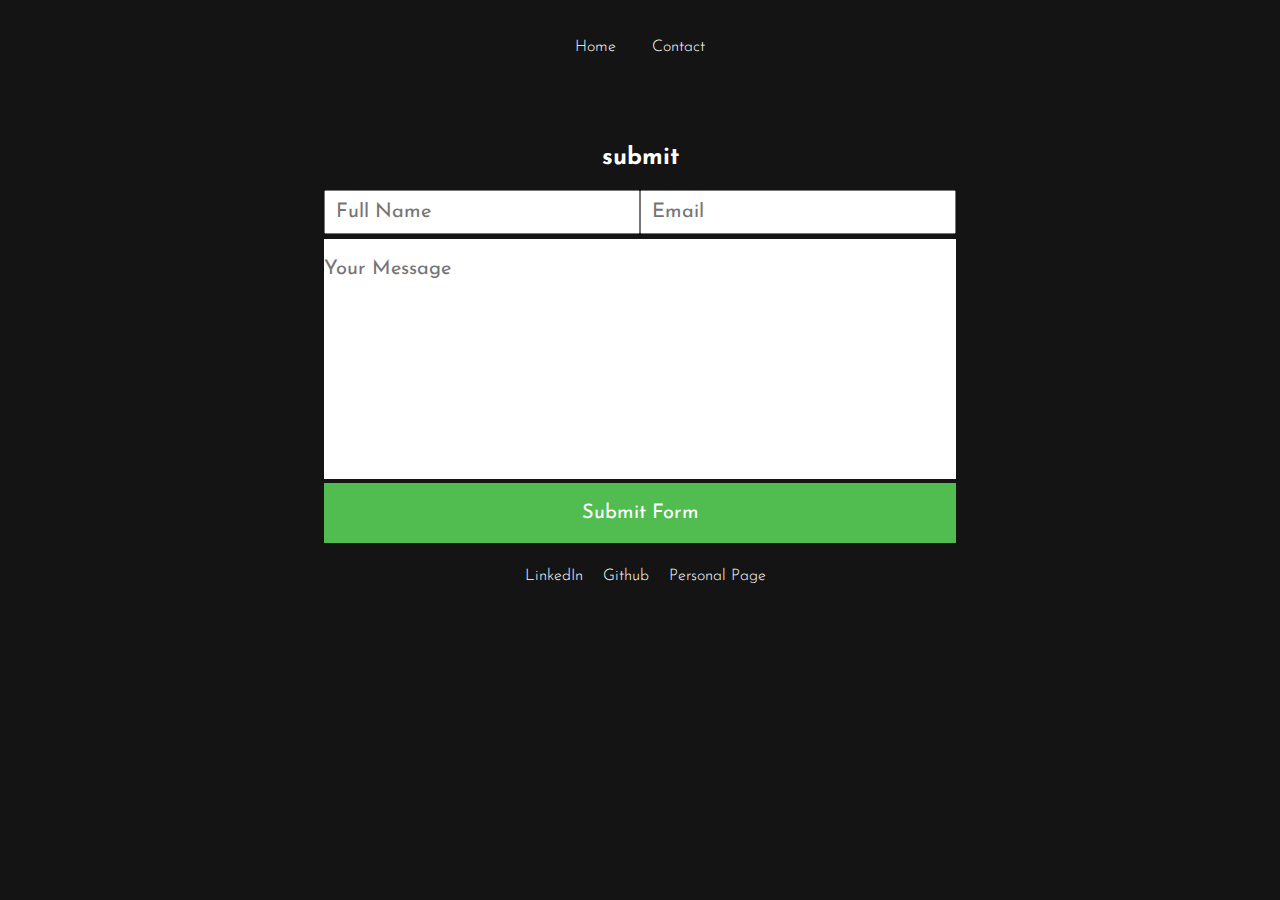
<file: src/pages/contact.html>
<!DOCTYPE html>
<html lang="en">
<head>
    <meta charset="UTF-8">
    <meta http-equiv="X-UA-Compatible" content="IE=edge">
    <meta name="viewport" content="width=device-width, initial-scale=1.0">
    <title>Contact Me</title>
    <link rel="stylesheet" href="/styles/style.css">
</head>


<body>

    <header>
        <ul>
            <a href="/index.html"><li>Home</li></a>
            <a href="/src/pages/contact.html"><li>Contact</li></a>
        </ul>

    </header>
    
<section>
    

    <div class="form-submit">
   
    <h2 class="subtitle">submit</h2><!--this submit form is still  a work in progress-->
    <form target="_blank" action="https://formsubmit.co/your@email.com" method="POST"></form>
    <input type="hidden" name="_captcha" value="false">
    <input type="hidden" name="_next" value="https://yourdomain.co/thanks.html">
    <div class="form-row">
        <input name="name" class="form-control" placeholder="Full Name"></input>
        <input name="email" class="form-control" placeholder="Email"></input>
    </div>
        <textarea placeholder="Your Message" name="message" rows="10" required></textarea>
        <button type="submit" id="submitBtn" onclick="fsubmit()">Submit Form</button>


    </div>
    </form>
       
       

</section>

<script src="/src/main.js"></script>
  
    
</body>


<footer class="sub-pages-footer">
   
    <ul>
        <a href="https://www.linkedin.com/in/chris-moje-102455b8/" target="_blank"><li>LinkedIn</li></a>
        <a href="https://github.com/chrismoje" target="_blank"><li>Github</li></a>
        <a href="https://christronics.net" target="_blank"><li>Personal Page</li></a>

    </ul>

</footer>

</html>
</file>
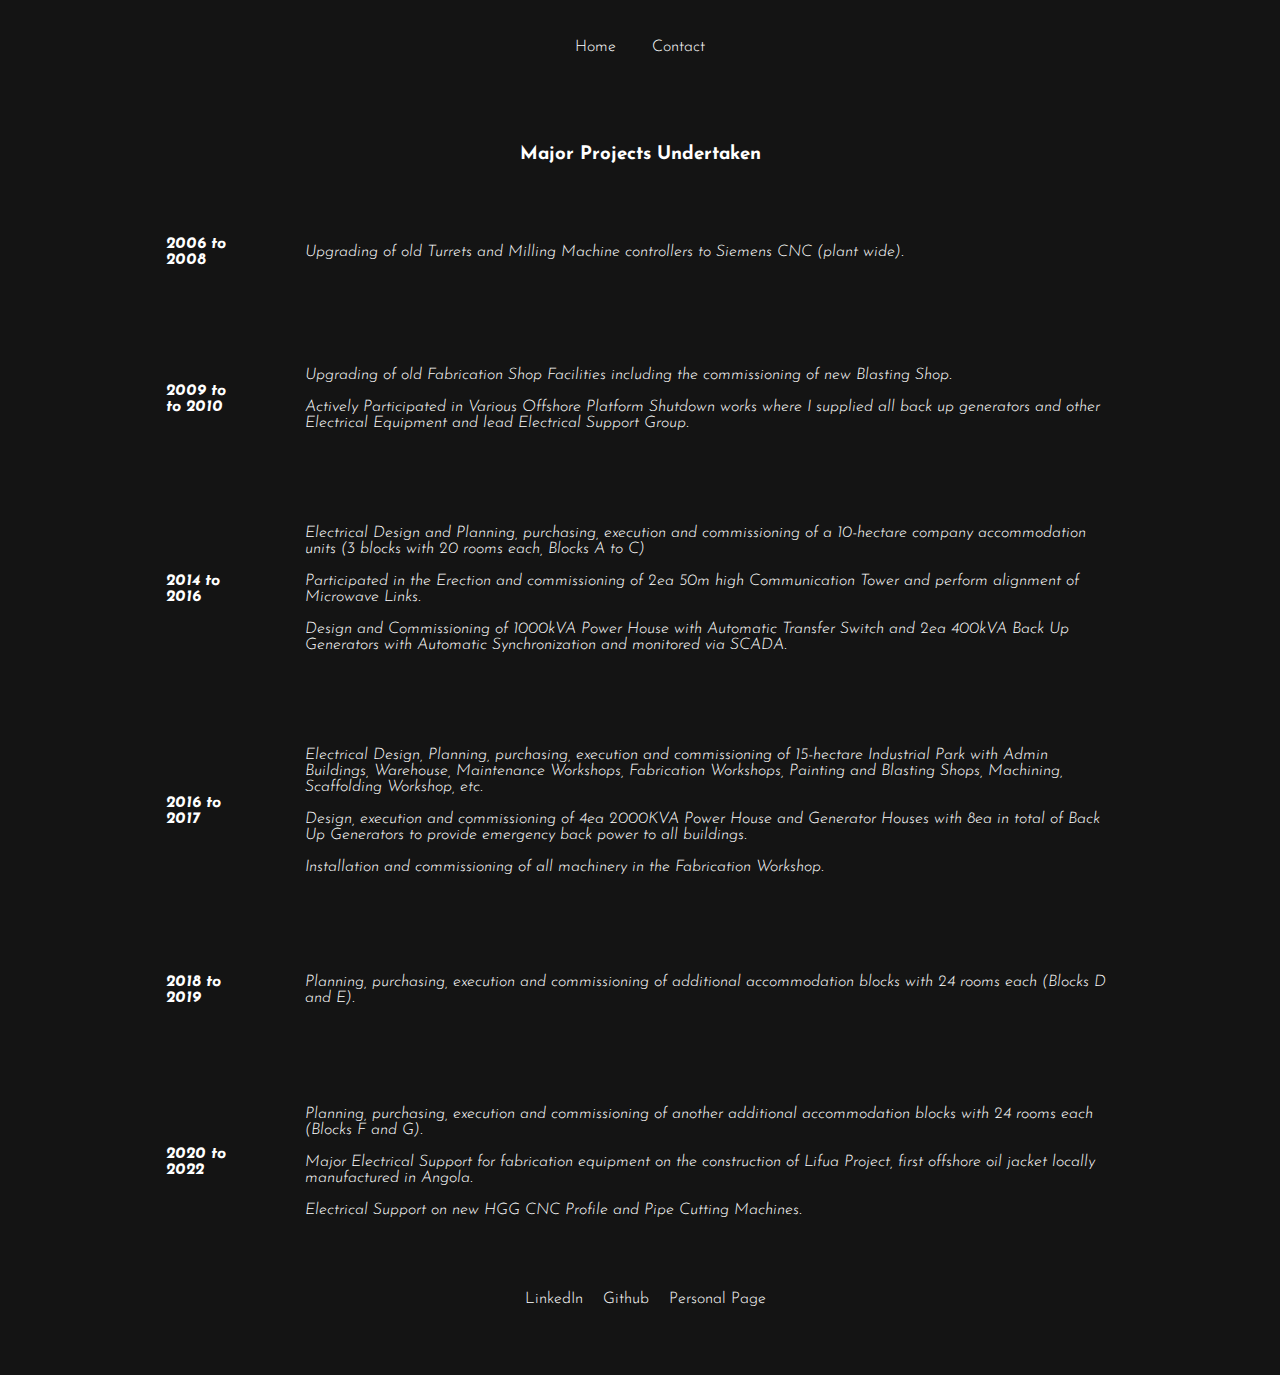
<file: src/pages/projects.html>
<!DOCTYPE html>
<html lang="en">
<head>
    <meta charset="UTF-8">
    <meta http-equiv="X-UA-Compatible" content="IE=edge">
    <meta name="viewport" content="width=device-width, initial-scale=1.0">
    <title>Chris Moje's Projects</title>
    <link rel="stylesheet" href="/styles/style.css">
</head>

<body>
    <header>
        <ul>
            <a href="/index.html"><li>Home</li></a>
            <a href="/src/pages/contact.html"><li>Contact</li></a>
        </ul>

    </header>

<section>
    <h3> Major Projects Undertaken</h3>
   <table class="projects">
    <tr>
        <td><h4>2006 to 2008</h4></td>
            <td>
            <p>Upgrading of old Turrets and Milling Machine controllers to Siemens CNC (plant wide).</p>
        </td>
    </tr>
    <tr>
        <td><h4>2009 to to 2010</h4></td>
            <td>
            <p>Upgrading of old Fabrication Shop Facilities including the commissioning of new Blasting Shop.</p>
            <p>Actively Participated in Various Offshore Platform Shutdown works where I supplied all back up generators and other Electrical Equipment and lead Electrical Support Group.</p>
        </td>
    </tr>
    <tr>
    <td><h4>2014 to 2016</h4></td>
            <td>
            <p>Electrical Design and Planning, purchasing, execution and commissioning  of a 10-hectare company accommodation units (3 blocks with 20 rooms each, Blocks A to C)</p>
            <p>Participated in the Erection and commissioning of 2ea 50m high Communication Tower and perform alignment of Microwave Links.</p>
            <p>Design and Commissioning of 1000kVA Power House with Automatic Transfer Switch and 2ea 400kVA Back Up Generators with Automatic Synchronization and monitored via SCADA.</p>
        </td>
    </tr>
    <tr>
        <td><h4>2016 to 2017</h4></td>
                <td>
                <p>Electrical Design, Planning, purchasing, execution and commissioning of 15-hectare Industrial Park with Admin Buildings, Warehouse, Maintenance Workshops, Fabrication Workshops, Painting and Blasting Shops, Machining, Scaffolding Workshop, etc.</p>
                <p>Design, execution and commissioning of 4ea 2000KVA Power House and Generator Houses with 8ea in total of Back Up Generators to provide emergency back power to all buildings.</p>
                <p>Installation and commissioning of all machinery in the Fabrication Workshop.</p>
        </td>
    </tr>
    <tr>
        <td><h4>2018 to 2019</h4></td>
                <td>
                <p>Planning, purchasing, execution and commissioning of additional accommodation blocks with 24 rooms each (Blocks D and E).</p>
        </td>
    </tr>
    <tr>
        <td><h4>2020 to 2022</h4></td>
                <td>
                <p>Planning, purchasing, execution and commissioning of another additional accommodation blocks with 24 rooms each (Blocks F and G).</p>
                <p>Major Electrical Support for fabrication equipment on the construction of Lifua Project, first offshore oil jacket locally manufactured in Angola.</p>
                <p>Electrical Support on new HGG CNC Profile and Pipe Cutting Machines.</p>
            </td>
    </tr>
 
</table>
</section>
</body>

<footer class="sub-pages-footer">
   
    <ul>
        <a href="https://www.linkedin.com/in/chris-moje-102455b8/" target="_blank"><li>LinkedIn</li></a>
        <a href="https://github.com/chrismoje" target="_blank"><li>Github</li></a>
        <a href="https://christronics.net" target="_blank"><li>Personal Page</li></a>

    </ul>

</footer>

</html>
</file>
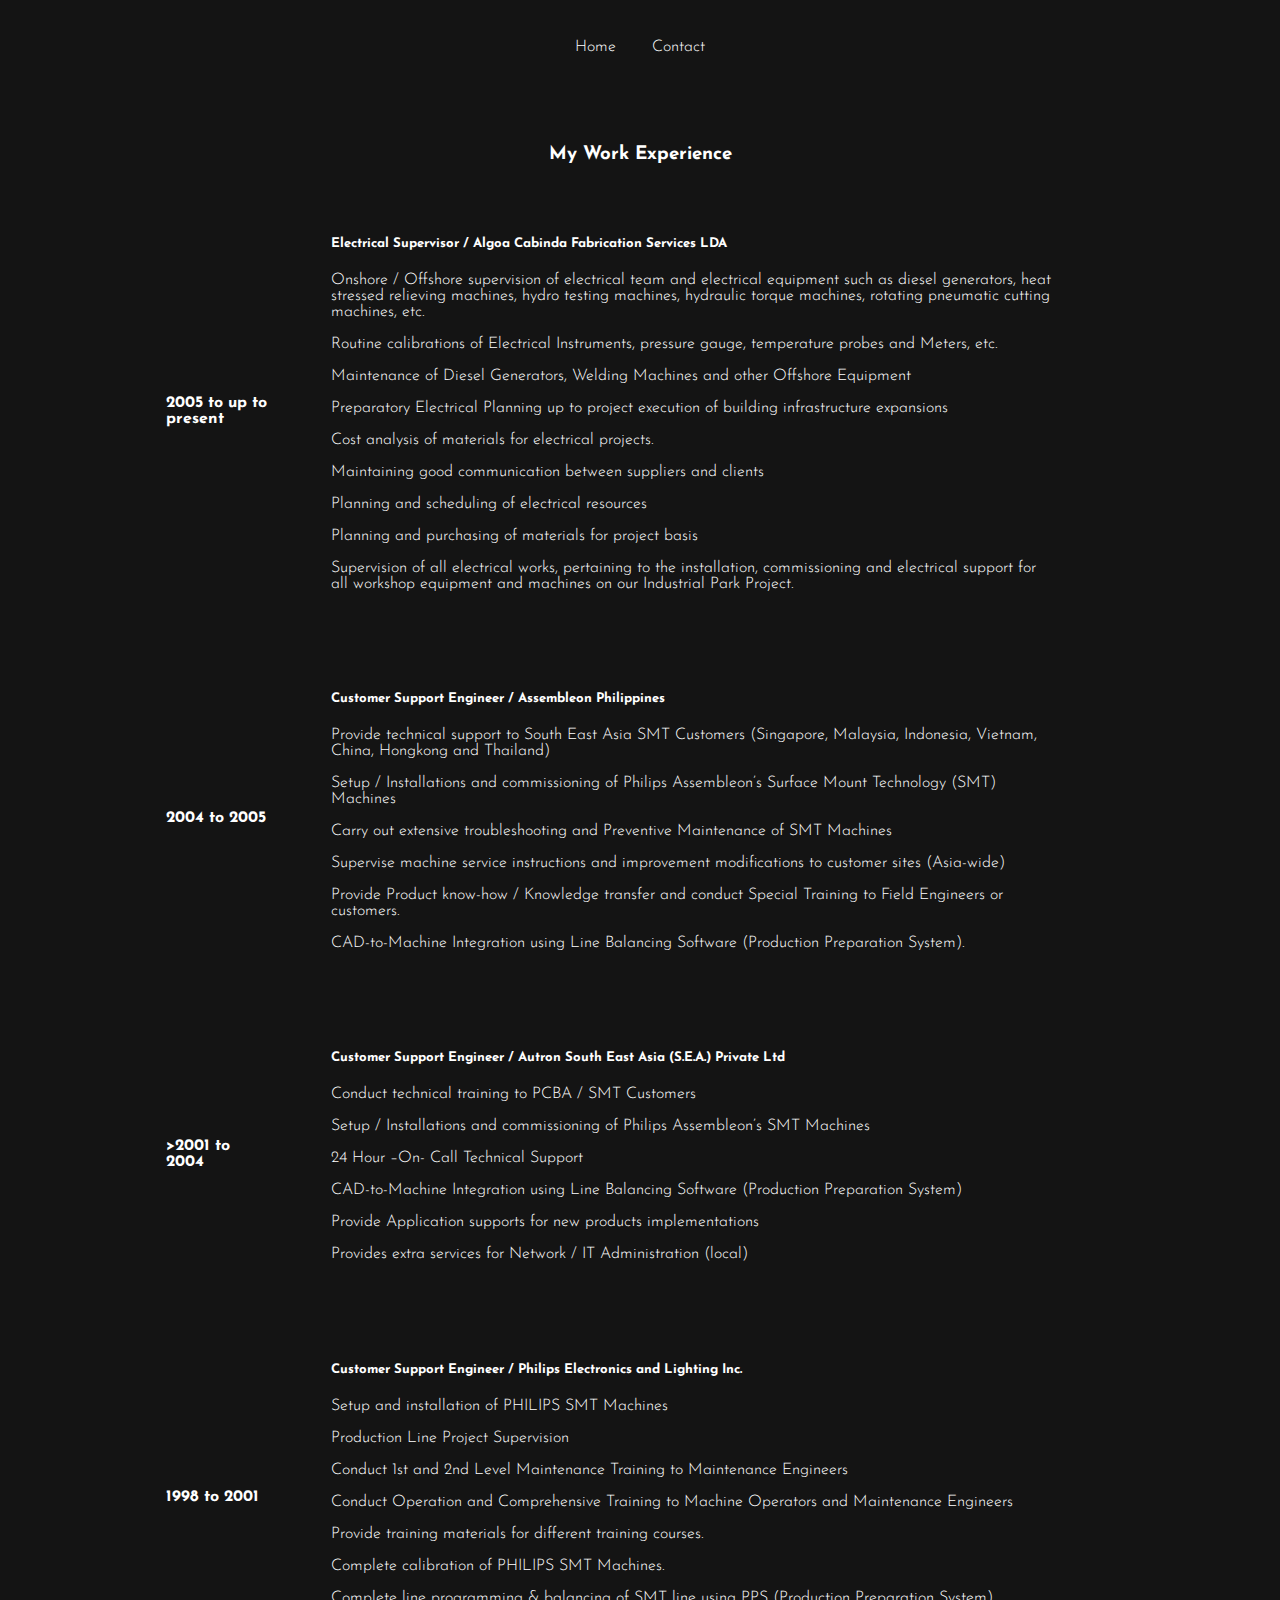
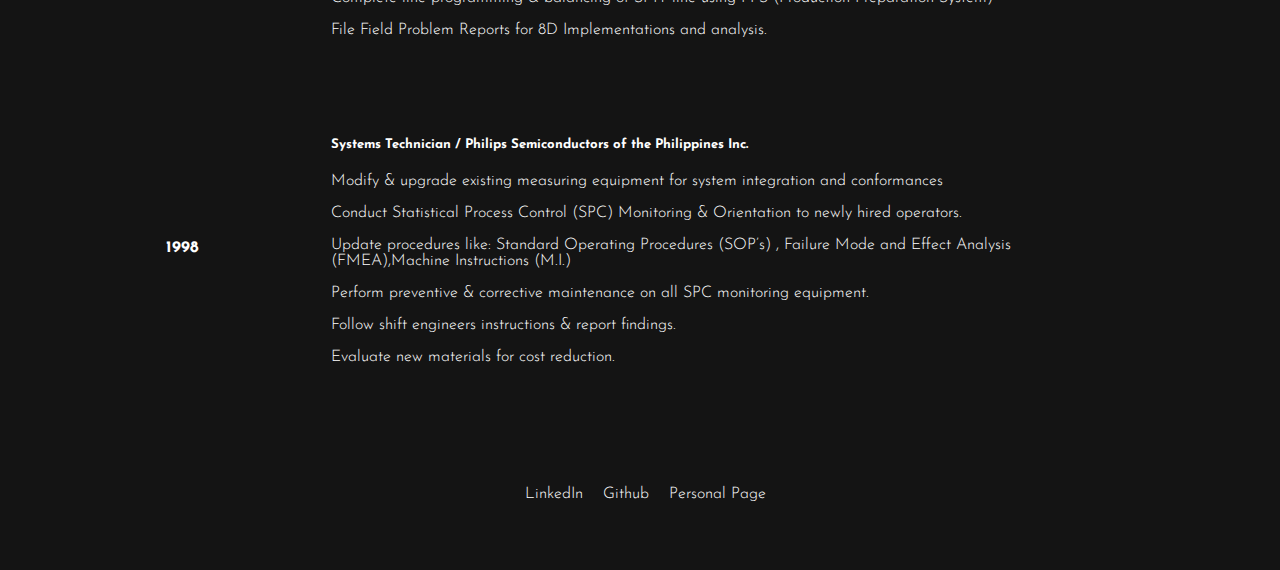
<file: src/pages/work.html>
<!DOCTYPE html>
<html lang="en">
<head>
    <meta charset="UTF-8">
    <meta http-equiv="X-UA-Compatible" content="IE=edge">
    <meta name="viewport" content="width=device-width, initial-scale=1.0">
    <title>Chris Moje Work Details</title>
    <link rel="stylesheet" href="/styles/style.css">

</head>
<body>
    <header>
        <ul>
            <a href="/index.html"><li>Home</li></a>
            <a href="/src/pages/contact.html"><li>Contact</li></a>
        </ul>

    </header>

    <section>
        <h3> My Work Experience</h3>
       <table class="Work-Experience">
        <tr>
        <td><h4>2005 to up to present</h4></td>
            <td>
            <p><h5>Electrical Supervisor / Algoa Cabinda Fabrication Services LDA</h5></p>
            <p>Onshore / Offshore supervision of electrical team and electrical equipment such as diesel generators, heat stressed relieving machines, hydro testing machines, hydraulic torque machines, rotating pneumatic cutting machines, etc.</p>
            <p>Routine calibrations of Electrical Instruments, pressure gauge, temperature probes and Meters, etc.</p>
            <p>Maintenance of Diesel Generators, Welding Machines and other Offshore Equipment</p>
            <p>Preparatory Electrical Planning up to project execution of building infrastructure expansions</p>
            <p>Cost analysis of materials for electrical projects.</p>
            <p>Maintaining good communication between suppliers and clients</p>
            <p>Planning and scheduling of electrical resources</p>
            <p>Planning and purchasing of materials for project basis</p>
            <p>Supervision of all electrical works, pertaining to the installation, commissioning and electrical support for all workshop equipment and machines on our Industrial Park Project.</p>

        </td>
        
        </tr>
        <tr>
        <td><h4>2004 to 2005</h4></td>
        <td>
            <p><h5>Customer Support Engineer / Assembleon Philippines</h5></p>
            <p>Provide technical support to South East Asia SMT Customers (Singapore, Malaysia, Indonesia, Vietnam, China, Hongkong and Thailand)</p>
            <p>Setup / Installations and commissioning of Philips Assembleon’s Surface Mount Technology (SMT) Machines</p>
            <p>Carry out extensive troubleshooting and Preventive Maintenance of SMT Machines</p>
            <p>Supervise machine service instructions and improvement modifications to customer sites (Asia-wide)</p>
            <p>Provide Product know-how / Knowledge transfer and conduct Special Training to Field Engineers or customers.</p>
            <p>CAD-to-Machine Integration using Line Balancing Software (Production Preparation System).</p>
            
        </td>
        <td></td>
    </tr>
        <tr>
        <td><h4>>2001 to 2004</h4</td>
        <td>
           <p><h5>Customer Support Engineer / Autron South East Asia (S.E.A.) Private Ltd</h5></p> 
           <p>Conduct technical training to PCBA / SMT Customers</p> 
           <p>Setup / Installations and commissioning of Philips Assembleon’s SMT Machines</p> 
           <p>24 Hour –On- Call Technical Support</p> 
           <p>CAD-to-Machine Integration using Line Balancing Software (Production Preparation System)</p> 
           <p>Provide Application supports for new products implementations</p>
           <p>Provides extra services for Network / IT Administration (local)</p>


        </td>
       
    </tr>
        <tr>
        <td><h4>1998 to 2001</h4></td>
        
        <td>
            <p><h5>Customer Support Engineer / Philips Electronics and Lighting Inc.</h5></p> 
            <p>Setup and installation of PHILIPS SMT Machines</p>
            <p>Production Line Project Supervision</p>
            <p>Conduct 1st and 2nd Level Maintenance Training to Maintenance Engineers</p>
            <p>Conduct Operation and Comprehensive Training to Machine Operators and Maintenance Engineers</p>
            <p>Provide training materials for different training courses.</p>
            <p>Complete calibration of PHILIPS SMT Machines.</p>
            <p>Complete line programming & balancing of SMT line using PPS (Production Preparation System)</p>
            <p>File Field Problem Reports for 8D Implementations and analysis.</p>
        </td>
       
        </tr>

        <tr>
            <td><h4>1998</h4></td>
            
            <td>
                <p><h5>Systems Technician / Philips Semiconductors of the Philippines Inc.</h5></p> 
                <p>Modify & upgrade existing measuring equipment for system integration and conformances</p>
                <p>Conduct Statistical Process Control (SPC) Monitoring & Orientation to newly hired operators.</p>
                <p>Update procedures like:  Standard Operating Procedures (SOP’s) , Failure Mode and Effect Analysis (FMEA),Machine Instructions  (M.I.)</p>
                <p>Perform preventive & corrective maintenance on all SPC monitoring equipment.</p>
                <p>Follow shift engineers instructions & report findings.</p>
                <p>Evaluate new materials for cost reduction.</p>
                
            </td>
           
            </tr>

       </table>
      

    </section>
    
</body>
<br>
<br>
<br>
<footer class="sub-pages-footer">
   
    <ul>
        <a href="https://www.linkedin.com/in/chris-moje-102455b8/" target="_blank"><li>LinkedIn</li></a>
        <a href="https://github.com/chrismoje" target="_blank"><li>Github</li></a>
        <a href="https://christronics.net" target="_blank"><li>Personal Page</li></a>

    </ul>

</footer>


</html>
</file>
<file: styles/style.css>
@import url('https://fonts.googleapis.com/css2?family=Josefin+Sans:wght@100;300;400;500;700&family=Roboto:wght@100;300;400&display=swap');

 /* INDEX SECTION */

body {
    background-color: rgb(20,20,20);
    color: rgb(255,255,255);
    font-family: 'Josefin Sans', sans-serif;
    font-weight: 300;

}


header{
    display: flex;
    justify-content: center;
    

}

header ul{
    display: flex;
    padding: 10px 10px 50px 10px;
    width: 150px;
    justify-items: center;
    justify-content: space-between;

}

li{
    list-style: none;
    margin: 5px 10px;
}



h1{
    font-size: 160px;
    font-weight: 700;
    margin: 0px;

}

section {
    display: flex;
    flex-direction: column;
    align-items: center;
}


.section-initial{
    margin-top: 17vh;
    text-align:center;
}

footer{
    position: fixed;
    bottom: 0;
    display: flex;
    flex-direction: column;
    align-items: center; 
    width: 100vw;
   
}

.sub-pages-footer{
    position: relative;
    
}

h2{
    text-align: center;
}


footer ul{
    display: flex;
    padding: 10px 10px 50px 10px;
    margin: 10px 10px 5px 5px;
}



a{
    text-decoration: none;
    color: rgb(255,255,255);
}

a:hover{
    color: blueviolet;
}

.social-links{
    width: 100px;
    height: 320px;
    background-color: blueviolet;
    border-radius: 30px 0 0 30px;
    position: fixed;
    right: 0;
    top:27vh;
}



.social-links svg{
width: 100px;
height: 100px;
fill: rgb(255,255,255);

}

@media only screen and (max-width:600px){
    .social-links{
        display: none;
    }
}


/* WORK SECTION */


.Work-Experience{
    width: 80%;
}

.Work-Experience td {
    padding: 30px;
}

@media only screen and (max-width:600px){
    .Work-Experience{
        width: 100%;
    }
    td {
        padding: 5px;
    }
}



/* ABOUT ME SECTION */


.about-me{
    width: 60vw;
    text-align: center;
}

.about-me img{
    
    height: 300px;
    border-radius: 50%;
    margin: 40px 10px 10px 10px;
 }
 
 .mySkills{
    width: 80%;
 }
 .mySkills td {
    padding: 30px;
    font-style: italic;
 }

 /* CONTACT SECTION */

 .form-submit{
    width: 50%;

 }
 .form-submit form{
    width: 100%;
 }

 .form-submit .form-row{
    display: flex;
    justify-content: space-between;
 }
 
 .form-row .form-control{
    width: 50%;
    
    font-size: 20px;
    padding: 10px;
    font-family: 'Josefin Sans', sans-serif;

 }

 
 .form-row .form-control:focus,     /* THIS SHOULD WORK,BUT I AM NOT SURE WHY ITS NOT WORKING ON MICROSOFT EDGE */
 .form-submit textarea:focus {
    outline: 0;
    background-color: darkorange;

 }

 .form-submit textarea{
    font-family: 'Josefin Sans', sans-serif;
    font-size: 20px;
    width: 100%;
    border: none;
    resize: none;
    margin-top: 5px;
    padding: 20px 0px;

 }

 button {
    font-family: 'Josefin Sans', sans-serif;
    font-size: 20px;
    width: 100%;
    background-color:#51bd51;
    color: rgb(255,255,255);
    border: none;
    padding: 20px;
 }

 @media only screen and (max-width:600px){
    .form-submit{
        width: 80%;
    }

    .form-submit .form-row{
        display: flex;
        flex-direction: column;
    }
    .form-row .form-control{
        width: 100%;
        margin-top: 5px;
    }
 }

  /* PROJECT SECTION */

  .projects {
    width: 80%;
  }

  .projects td {
    padding: 30px;
    font-style: italic;
  }

  @media only screen and (max-width:600px){
    .projects{
        width: 100%;
    }
    td {
        padding: 5px;
    }
}
</file>
